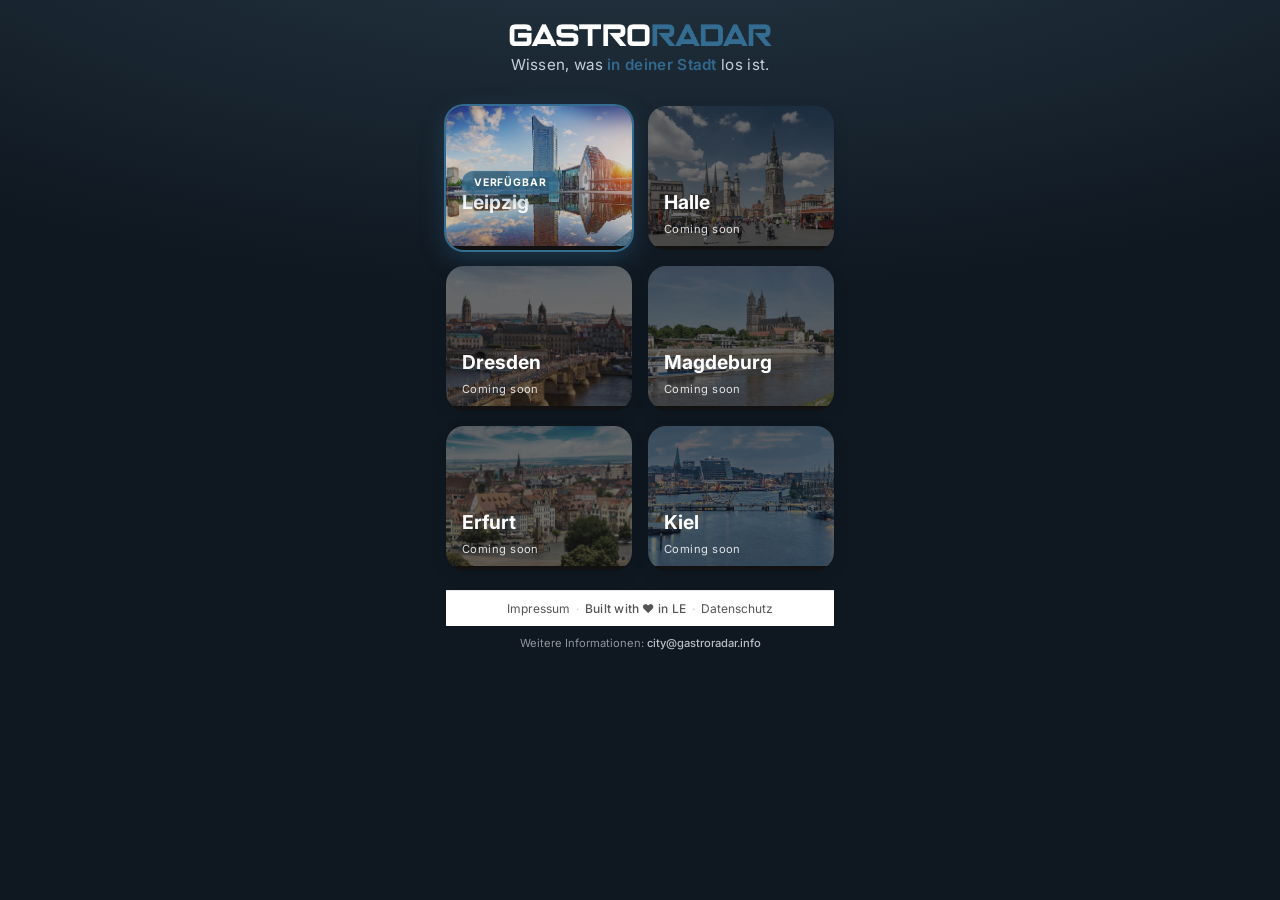
<file: index.html>
<!doctype html>
<html lang="de">
<head>
  <meta charset="utf-8">
  <title>GastroRadar</title>
  <meta name="viewport" content="width=device-width, initial-scale=1">

  <!-- Google tag (gtag.js) -->
  <script async src="https://www.googletagmanager.com/gtag/js?id=G-N8TRHXYX3N"></script>
  <script>
    window.dataLayer = window.dataLayer || [];
    function gtag(){dataLayer.push(arguments);}
    gtag('js', new Date());

    gtag('config', 'G-N8TRHXYX3N');
  </script>

  <link rel="preconnect" href="https://fonts.googleapis.com">
  <link rel="preconnect" href="https://fonts.gstatic.com" crossorigin>
  <link href="https://fonts.googleapis.com/css2?family=Inter:wght@400;600;700&display=swap" rel="stylesheet">

  <link rel="stylesheet" href="assets-landing/style.css">
</head>
<body>

  <main class="landing">

    <header class="landing-header">
      <img src="img-landing/Gastroradar-LOGO-weiss.png" alt="GastroRadar" class="logo">
      <p class="claim">
        Wissen, was <strong>in deiner Stadt</strong> los ist.
      </p>
    </header>

    <section class="city-grid">

      <!-- Leipzig (aktiv) -->
      <a href="/leipzig/" class="city-card active">
        <span class="city-badge">Verfügbar</span>

        <img src="img-landing/leipzig.jpg" alt="Leipzig">
        <span class="city-name">Leipzig</span>
      </a>

      <!-- Halle -->
      <div class="city-card disabled">
        <img src="img-landing/halle.jpg" alt="Kiel">
        <span class="city-name">Halle</span>
        <span class="city-status">Coming soon</span>
      </div>

      <!-- Dresden -->
      <div class="city-card disabled">
        <img src="img-landing/dresden.webp" alt="Dresden">
        <span class="city-name">Dresden</span>
        <span class="city-status">Coming soon</span>
      </div>

      <!-- Magdeburg -->
      <div class="city-card disabled">
        <img src="img-landing/magdeburg.jpg" alt="München">
        <span class="city-name">Magdeburg</span>
        <span class="city-status">Coming soon</span>
      </div>

      <!-- Erfurt -->
      <div class="city-card disabled">
        <img src="img-landing/erfurt.webp" alt="Kiel">
        <span class="city-name">Erfurt</span>
        <span class="city-status">Coming soon</span>
      </div>
   
      <!-- Stadt -->
      <div class="city-card disabled">
        <img src="img-landing/kiel.webp" alt="Kiel">
        <span class="city-name">Kiel</span>
        <span class="city-status">Coming soon</span>
      </div>      

    </section>

    <footer class="app-footer">
      <a href="/impressum.html">Impressum</a>
      <span class="footer-sep">·</span>

      <span class="footer-love">
        Built with ❤️ in LE
      </span>

      <span class="footer-sep">·</span>
      <a href="/datenschutz.html">Datenschutz</a>
    </footer>

    <div class="footer-contact">
      Weitere Informationen: 
      <a href="mailto:city@gastroradar.info">city@gastroradar.info</a>
    </div>    

  </main>

</body>
</html>
</file>
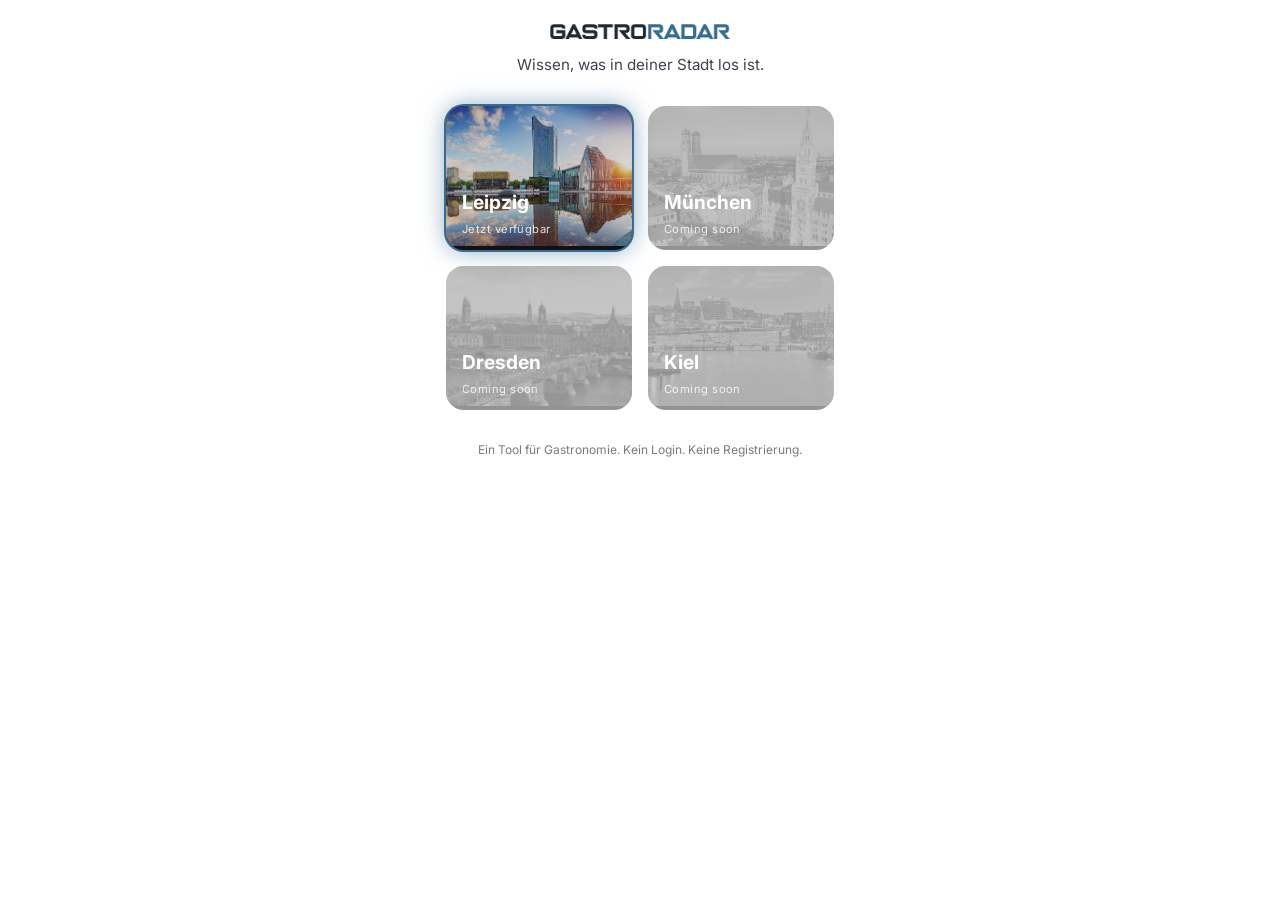
<file: verteilerseite/index.html>
<!doctype html>
<html lang="de">
<head>
  <meta charset="utf-8">
  <title>GASTRO RADAR</title>
  <meta name="viewport" content="width=device-width, initial-scale=1">

  <link rel="preconnect" href="https://fonts.googleapis.com">
  <link rel="preconnect" href="https://fonts.gstatic.com" crossorigin>
  <link href="https://fonts.googleapis.com/css2?family=Inter:wght@400;600;700&display=swap" rel="stylesheet">

  <link rel="stylesheet" href="assets-landing/style.css">
</head>
<body>

  <main class="landing">

    <header class="landing-header">
      <img src="img-landing/gr-logo.png" alt="GastroRadar" class="logo">
      <p class="claim">Wissen, was in deiner Stadt los ist.</p>
    </header>

    <section class="city-grid">

      <!-- Leipzig (aktiv) -->
      <a href="/leipzig/" class="city-card active">
        <img src="img-landing/leipzig.jpg" alt="Leipzig">
        <span class="city-name">Leipzig</span>
        <span class="city-status">Jetzt verfügbar</span>
      </a>

      <!-- München -->
      <div class="city-card disabled">
        <img src="img-landing/muenchen.webp" alt="München">
        <span class="city-name">München</span>
        <span class="city-status">Coming soon</span>
      </div>

      <!-- Dresden -->
      <div class="city-card disabled">
        <img src="img-landing/dresden.webp" alt="Dresden">
        <span class="city-name">Dresden</span>
        <span class="city-status">Coming soon</span>
      </div>

      <!-- Kiel -->
      <div class="city-card disabled">
        <img src="img-landing/kiel.webp" alt="Kiel">
        <span class="city-name">Kiel</span>
        <span class="city-status">Coming soon</span>
      </div>

    </section>

    <footer class="landing-footer">
      <p>Ein Tool für Gastronomie. Kein Login. Keine Registrierung.</p>
    </footer>

  </main>

</body>
</html>
</file>
<file: assets-landing/style.css>
* {
  box-sizing: border-box;
  margin: 0;
  padding: 0;
}

body {
  font-family: 'Inter', system-ui, sans-serif;
  background:
    radial-gradient(
      1200px 500px at 50% -200px,
      #3a4f63 0%,
      #1f2e3a 40%,
      #0f1720 100%
    );
  color: #e5eaf0;
  min-height: 100vh;
}

.landing {
  max-width: 420px;
  margin: 0 auto;
  padding: 24px 16px 40px;
}

.landing-header {
  text-align: center;
  margin-bottom: 32px;
}

.logo {
  max-width: 300px;
}

.claim {
  font-size: 0.95rem;
  color: #cfd8e3;
  opacity: 0.95;
  letter-spacing: 0.02em;
}

.claim strong {
  font-weight: 600;
  color: #346c92;
}

.logo {
  position: relative;
  z-index: 2;
}

/* Grid */
.city-grid {
  display: grid;
  grid-template-columns: 1fr;
  gap: 16px;
}

/* Cards */
.city-card {
  position: relative;
  border-radius: 18px;
  overflow: hidden;
  text-decoration: none;
  color: #fff;
  background: #111;
}

.city-card img {
  width: 100%;
  height: 140px;
  object-fit: cover;
  opacity: 0.85;
}

.city-name {
  position: absolute;
  bottom: 36px;
  left: 16px;
  font-size: 1.2rem;
  font-weight: 700;
}

.city-status {
  position: absolute;
  bottom: 14px;
  left: 16px;
  font-size: 0.7rem;
  letter-spacing: 0.04em;
  opacity: 0.85;
}

/* Active (Leipzig) */
.city-card.active {
  box-shadow:
    0 0 0 2px #346c92,
    0 0 24px rgba(52,108,146,0.6);
  animation: glow 2.5s infinite;
}

.city-card.active:hover {
  transform: translateY(-2px);
}

/* Disabled */
.city-card.disabled img {
  opacity: 0.4;
  filter: grayscale(0.4);
  cursor: not-allowed;  
}

.city-grid {
  display: grid;
  grid-template-columns: repeat(2, 1fr);
  gap: 16px;
}

.city-card {
  box-shadow:
    0 12px 28px rgba(0,0,0,0.45),
    inset 0 0 0 1px rgba(255,255,255,0.06);
}

.city-card img {
  width: 100%;
  height: 140px;
  object-fit: cover;
}

/* Nur NICHT aktive Karten abdunkeln */
.city-card:not(.active) img {
  opacity: 0.4;
}

/* Footer */
.landing-footer {
  margin-top: 32px;
  text-align: center;
  font-size: 0.75rem;
  opacity: 0.6;
}

/* ===============================
   LAYOUT BASIS – STICKY FOOTER
================================ */

html,
body {
  height: 100%;
}

body {
  display: flex;
  flex-direction: column;
}

/* Hauptinhalt darf wachsen */
main,
.calendar {
  flex: 1;
}

/* ===============================
   FOOTER
================================ */

.app-footer {
  position: sticky;
  bottom: 0;
  background: #fff;
  border-top: 1px solid #e5e7eb;
  padding: 10px 12px;
  font-size: 0.75rem;
  color: #777;
  display: flex;
  justify-content: center;
  align-items: center;
  gap: 6px;
  flex-wrap: wrap;
  margin-top: 20px;
}

.app-footer a {
  color: #555;
  text-decoration: none;
}

.app-footer a:hover {
  text-decoration: underline;
}

.footer-love {
  font-weight: 500;
  color: #555;
  letter-spacing: 0.02em;
}

.footer-sep {
  opacity: 0.4;
}

.city-card {
  background: #111;
  border-radius: 18px;
  overflow: hidden;
  text-decoration: none;
  color: #fff;
  box-shadow:
    0 6px 18px rgba(0,0,0,0.08),
    0 1px 2px rgba(0,0,0,0.04);
  transition: transform 0.2s ease, box-shadow 0.2s ease;
}


.city-card:hover {
  transform: translateY(-3px);
  box-shadow:
    0 12px 28px rgba(0,0,0,0.12),
    0 4px 8px rgba(0,0,0,0.06);
}

.city-card.active {
  box-shadow:
    0 0 0 2px #346c92,
    0 8px 24px rgba(52,108,146,0.35);
  animation: glow 4s ease-in-out infinite;
}

.city-badge {
  position: absolute;
  top: 10px;
  left: 16px;
  z-index: 10;

  padding: 5px 12px;
  border-radius: 999px;
  background: rgba(50, 104, 141, 0.8);
  color: #fff;

  font-size: 0.65rem;
  font-weight: 700;
  letter-spacing: 0.08em;
  text-transform: uppercase;

  box-shadow: 0 6px 18px rgba(50,104,141,0.45);

  top: auto;
  bottom: 56px; /* city-name ist bei bottom: 36px */
}

.city-card.active .city-badge {
  animation: pulseBadge 3.5s ease-in-out infinite;
}

.footer-contact {
  margin-top: 10px;
  padding-bottom: 14px;
  text-align: center;
  font-size: 0.7rem;
  color: rgba(229,234,240,0.6);
}

.footer-contact a {
  color: rgba(229,234,240,0.8);
  text-decoration: none;
  font-weight: 500;
}

.footer-contact a:hover {
  text-decoration: underline;
  color: #ffffff;
}

@keyframes pulseBadge {
  0%   { transform: scale(1); }
  50%  { transform: scale(1.06); }
  100% { transform: scale(1); }
}

/* Glow animation */
@keyframes glow {
  0%   { box-shadow: 0 0 0 2px #346c92, 0 8px 20px rgba(52,108,146,0.25); }
  50%  { box-shadow: 0 0 0 2px #5fa0c8, 0 12px 28px rgba(95,160,200,0.45); }
  100% { box-shadow: 0 0 0 2px #346c92, 0 8px 20px rgba(52,108,146,0.25); }
}
</file>
<file: verteilerseite/assets-landing/style.css>
* {
  box-sizing: border-box;
  margin: 0;
  padding: 0;
}

body {
  font-family: 'Inter', system-ui, sans-serif;
  /*background: radial-gradient(circle at top, #0f2a3d, #050b10);*/
  background: #ffffff;
  color: #1a2430;
  min-height: 100vh;
}

.landing {
  max-width: 420px;
  margin: 0 auto;
  padding: 24px 16px 40px;
}

.landing-header {
  text-align: center;
  margin-bottom: 32px;
}

.logo {
  max-width: 180px;
  margin-bottom: 12px;
}

.claim {
  font-size: 0.95rem;
  opacity: 0.85;
}

.logo {
  position: relative;
  z-index: 2;
}

/* Grid */
.city-grid {
  display: grid;
  grid-template-columns: 1fr;
  gap: 16px;
}

/* Cards */
.city-card {
  position: relative;
  border-radius: 18px;
  overflow: hidden;
  text-decoration: none;
  color: #fff;
  background: #111;
}

.city-card img {
  width: 100%;
  height: 140px;
  object-fit: cover;
  opacity: 0.85;
}

.city-name {
  position: absolute;
  bottom: 36px;
  left: 16px;
  font-size: 1.2rem;
  font-weight: 700;
}

.city-status {
  position: absolute;
  bottom: 14px;
  left: 16px;
  font-size: 0.7rem;
  letter-spacing: 0.04em;
  opacity: 0.85;
}

/* Active (Leipzig) */
.city-card.active {
  box-shadow:
    0 0 0 2px #346c92,
    0 0 24px rgba(52,108,146,0.6);
  animation: glow 2.5s infinite;
}

.city-card.active:hover {
  transform: translateY(-2px);
}

/* Disabled */
.city-card.disabled {
  opacity: 0.45;
  filter: grayscale(1);
  cursor: not-allowed;
}

.city-card.disabled img {
  opacity: 0.5;
}

.city-grid {
  display: grid;
  grid-template-columns: repeat(2, 1fr);
  gap: 16px;
}

/* Footer */
.landing-footer {
  margin-top: 32px;
  text-align: center;
  font-size: 0.75rem;
  opacity: 0.6;
}

/* Glow animation */
@keyframes glow {
  0%   { box-shadow: 0 0 0 2px #346c92, 0 0 16px rgba(52,108,146,0.4); }
  50%  { box-shadow: 0 0 0 2px #5fa0c8, 0 0 28px rgba(95,160,200,0.8); }
  100% { box-shadow: 0 0 0 2px #346c92, 0 0 16px rgba(52,108,146,0.4); }
}
</file>
